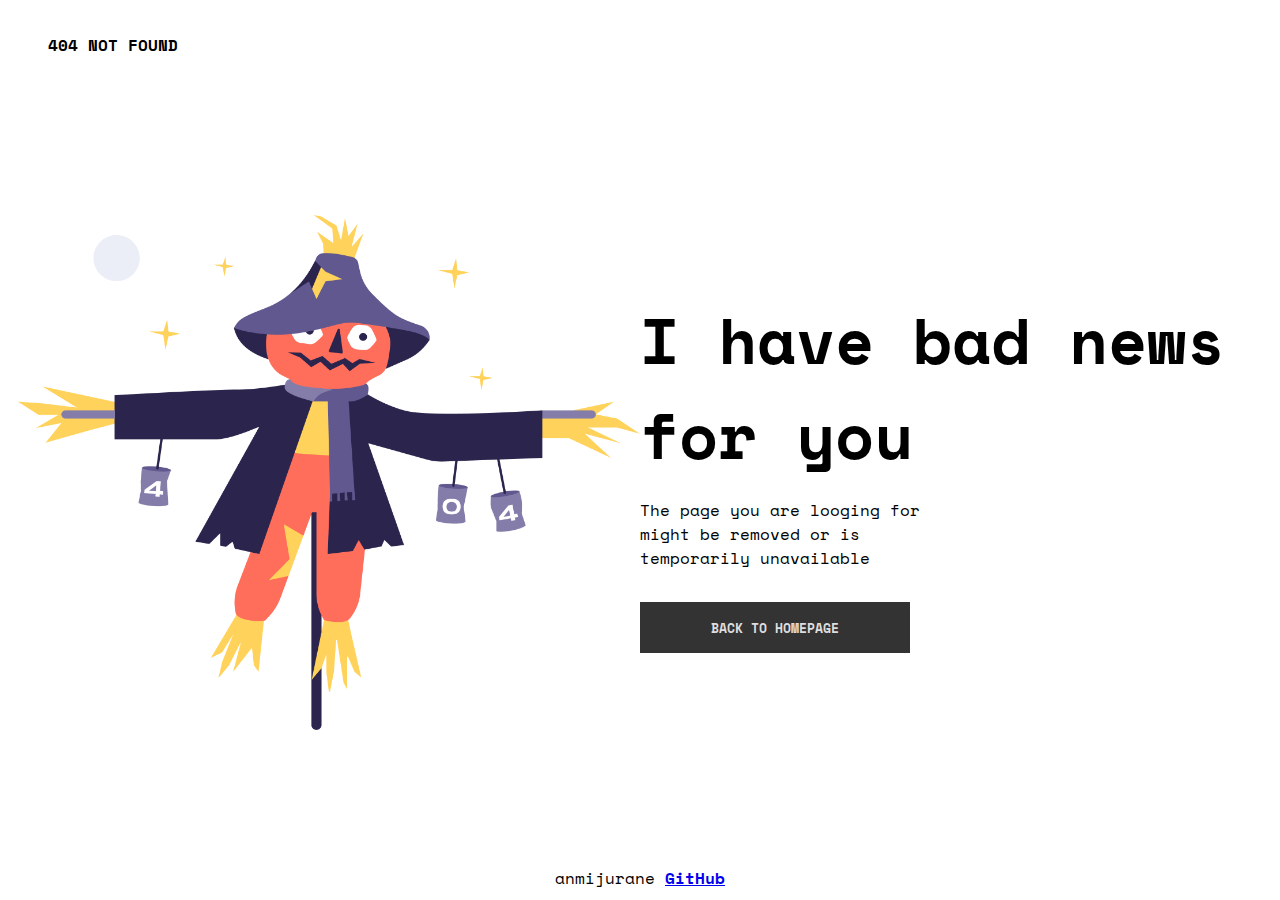
<file: index.html>
<!DOCTYPE html>
<html lang="en">
<head>
  <meta charset="UTF-8">
  <meta name="viewport" content="width=device-width, initial-scale=1.0">
  <link rel="stylesheet" href="./src/style.css">
  <title>404: Not Found</title>
</head>
<body>

  <header class="header">
    <h4><strong>404  NOT FOUND</strong></h4>
  </header>

  <section class="container">

    <div class="container--img">
      <img class="container--img__scare" src="./src/images/Scarecrow.png" alt="">
    </div>

    <div class="container__info">

      <h1 class="container__info--h1">
        I have bad news for you
      </h1>

      <p class="container__info--p">
        The page you are looging for might be removed or is temporarily unavailable
      </p>

      <button class="container__info--btn">
        <strong>BACK TO HOMEPAGE</strong>
      </button>

    </div>

  </section>

  <footer class="footer">
    <p class="footer--p">
      anmijurane
      <strong>
        <a href="https://github.com/anmijurane"> GitHub </a>
      </strong>
    </p>
  </footer>

</body>
</html>
</file>
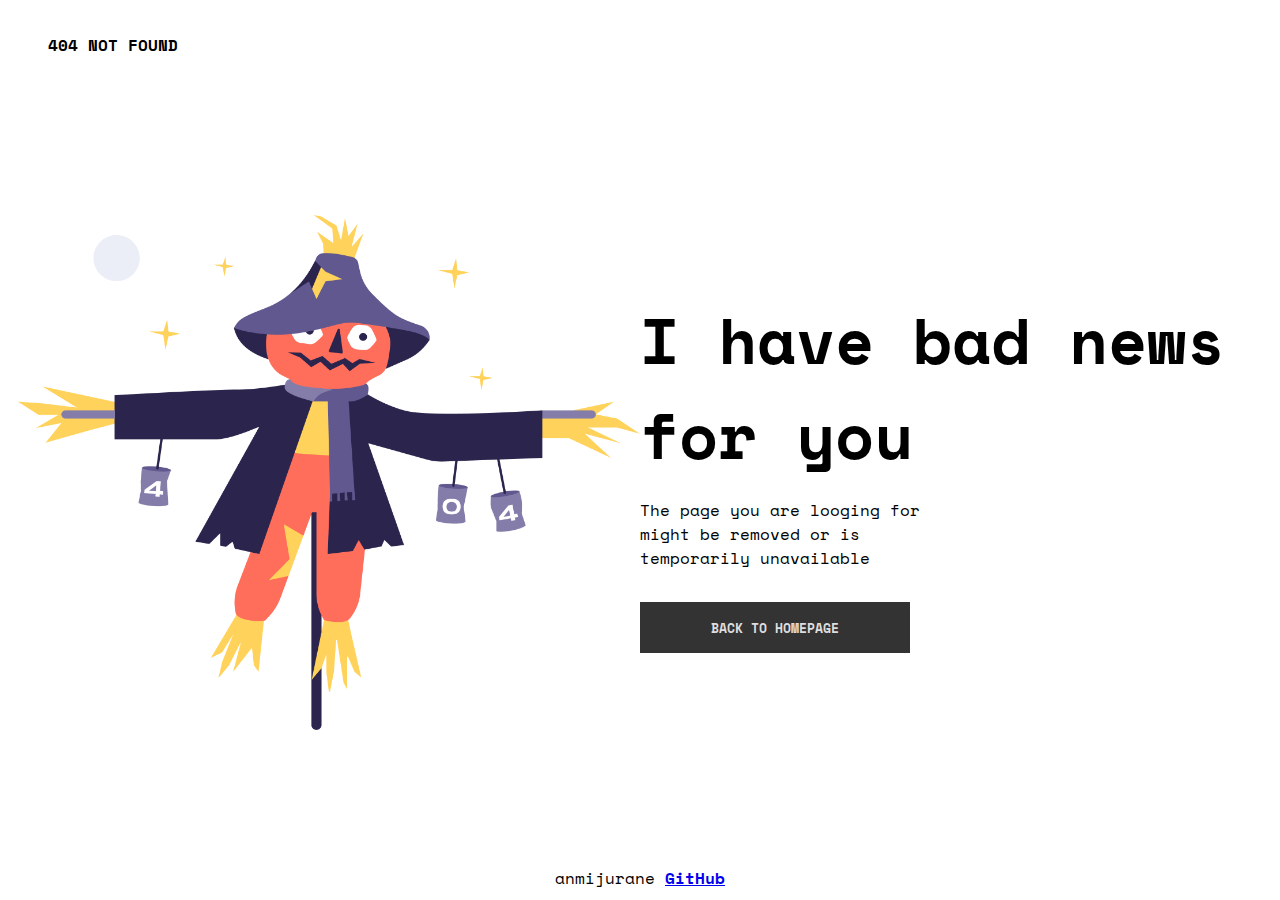
<file: src/index.html>
<!DOCTYPE html>
<html lang="en">
<head>
  <meta charset="UTF-8">
  <meta name="viewport" content="width=device-width, initial-scale=1.0">
  <link rel="stylesheet" href="style.css">
  <title>Document</title>
</head>
<body>

  <header class="header">
    <h4><strong>404  NOT FOUND</strong></h4>
  </header>

  <section class="container">

    <div class="container--img">
      <img class="container--img__scare" src="./images/Scarecrow.png" alt="">
    </div>

    <div class="container__info">

      <h1 class="container__info--h1">
        I have bad news for you
      </h1>

      <p class="container__info--p">
        The page you are looging for might be removed or is temporarily unavailable
      </p>

      <button class="container__info--btn">
        <strong>BACK TO HOMEPAGE</strong>
      </button>

    </div>

  </section>

  <footer class="footer">
    <p class="footer--p">
      anmijurane
      <strong>
        <a href="https://github.com/anmijurane"> GitHub </a>
      </strong>
    </p>
  </footer>

</body>
</html>
</file>
<file: src/style.css>
@import url('https://fonts.googleapis.com/css2?family=Space+Mono:wght@400;700&display=swap');

* {
  font-family: 'Space Mono', monospace;
  margin: 0rem;
  padding: 0rem;
}

body {
  display: flex;
  flex-direction: column;
  flex-wrap: wrap;
  min-height: 100vh;
}

.header {
  font-weight: bold;
  display:flex;
  width: inherit;
  height: 10vh;
  padding-left: 3rem;
  align-items: center;
}

.container {
  display: flex;
  flex: 1;
  padding: 2vh;
}

.container--img {
  width: 50%;
  display: flex;
  align-items: center;
  justify-content: center;
}

.container--img__scare {
  width: 100%;
  min-width: 20vh;
  max-width: 80vh;
}

.container__info {
  width: 50%;
  display: flex;
  flex-direction: column;
  justify-content: center;
}

.container__info--h1 {
  font-size: 4em;
  margin-bottom: 1rem;
}

.container__info--p {
  width: 50%;
  margin-bottom: 2rem;
}

.container__info--btn {
  color: #dfdddd;
  background: #333333;
  width: 30vh;
  border: none;
  height: 4vw;
  outline-style: none;
  cursor: pointer;
}

.container__info--btn:hover {
  background: #504f4f;
  color: #ffffff;
}

.footer {
  width: 100%;
  display: flex;
  flex-wrap: wrap;
  align-self: flex-end;
  justify-content: center;
  align-items: center;
  height: 5vh;
}

@media (max-width: 800px) {

  .header {
  padding-left: 1rem;
  }

  .container {
    display: flex;
    flex-direction: column;
    flex: 1;
    padding: 2vh;
    justify-content: center;
    align-items: center;
  }

  .container--img {
    width: auto;
    display: flex;
    align-items: center;
    justify-content: center;
  }

  .container__info {
    width: auto;
  }

  .container__info--p {
    width: 90%;
    margin-bottom: 2rem;
  }

  .container__info--h1 {
    font-size: 4em;
  }

  .container__info--btn {
    color: #dfdddd;
    background: #333333;
    width: 30vh;
    border: none;
    height: 10vw;
    outline-style: none;
  }

}
</file>
